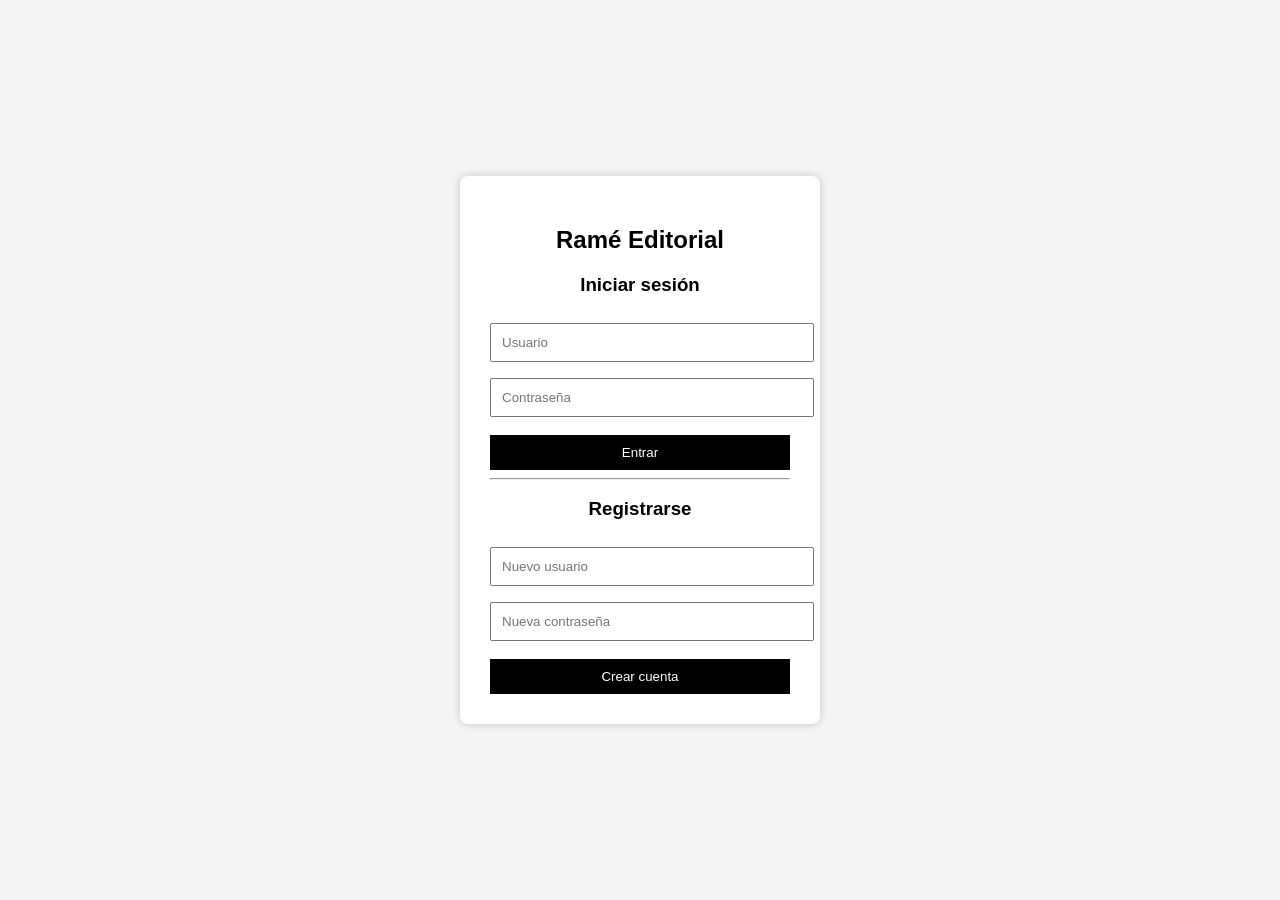
<file: FINAL/index.html>
<!DOCTYPE html>
<html lang="es">
<head>
<meta charset="UTF-8">
<title>Ramé Editorial - Iniciar sesión</title>

<style>

body{
font-family: Arial;
background:#f4f4f4;
display:flex;
justify-content:center;
align-items:center;
height:100vh;
margin:0;
}

.caja{
background:white;
padding:30px;
border-radius:8px;
width:300px;
text-align:center;
box-shadow:0 0 10px rgba(0,0,0,0.2);
}

input{
width:100%;
padding:10px;
margin:8px 0;
}

button{
width:100%;
padding:10px;
margin-top:10px;
border:none;
background:black;
color:white;
cursor:pointer;
}

</style>
</head>

<body>

<div class="caja">

<h2>Ramé Editorial</h2>

<h3>Iniciar sesión</h3>

<input type="text" id="usuario" placeholder="Usuario">

<input type="password" id="password" placeholder="Contraseña">

<button onclick="login()">Entrar</button>

<hr>

<h3>Registrarse</h3>

<input type="text" id="nuevoUsuario" placeholder="Nuevo usuario">

<input type="password" id="nuevaPassword" placeholder="Nueva contraseña">

<button onclick="registrar()">Crear cuenta</button>

</div>

<script>

function registrar(){

let usuario=document.getElementById("nuevoUsuario").value;
let password=document.getElementById("nuevaPassword").value;

if(usuario=="" || password==""){
alert("Completa todos los campos");
return;
}

localStorage.setItem("usuario",usuario);
localStorage.setItem("password",password);

alert("Cuenta creada correctamente");

}

function login(){

let usuario=document.getElementById("usuario").value;
let password=document.getElementById("password").value;

let userGuardado=localStorage.getItem("usuario");
let passGuardado=localStorage.getItem("password");

if(usuario===userGuardado && password===passGuardado){

window.location.href="principal.html";

}else{

alert("Usuario o contraseña incorrectos");

}

}

</script>

</body>
</html>
</file>
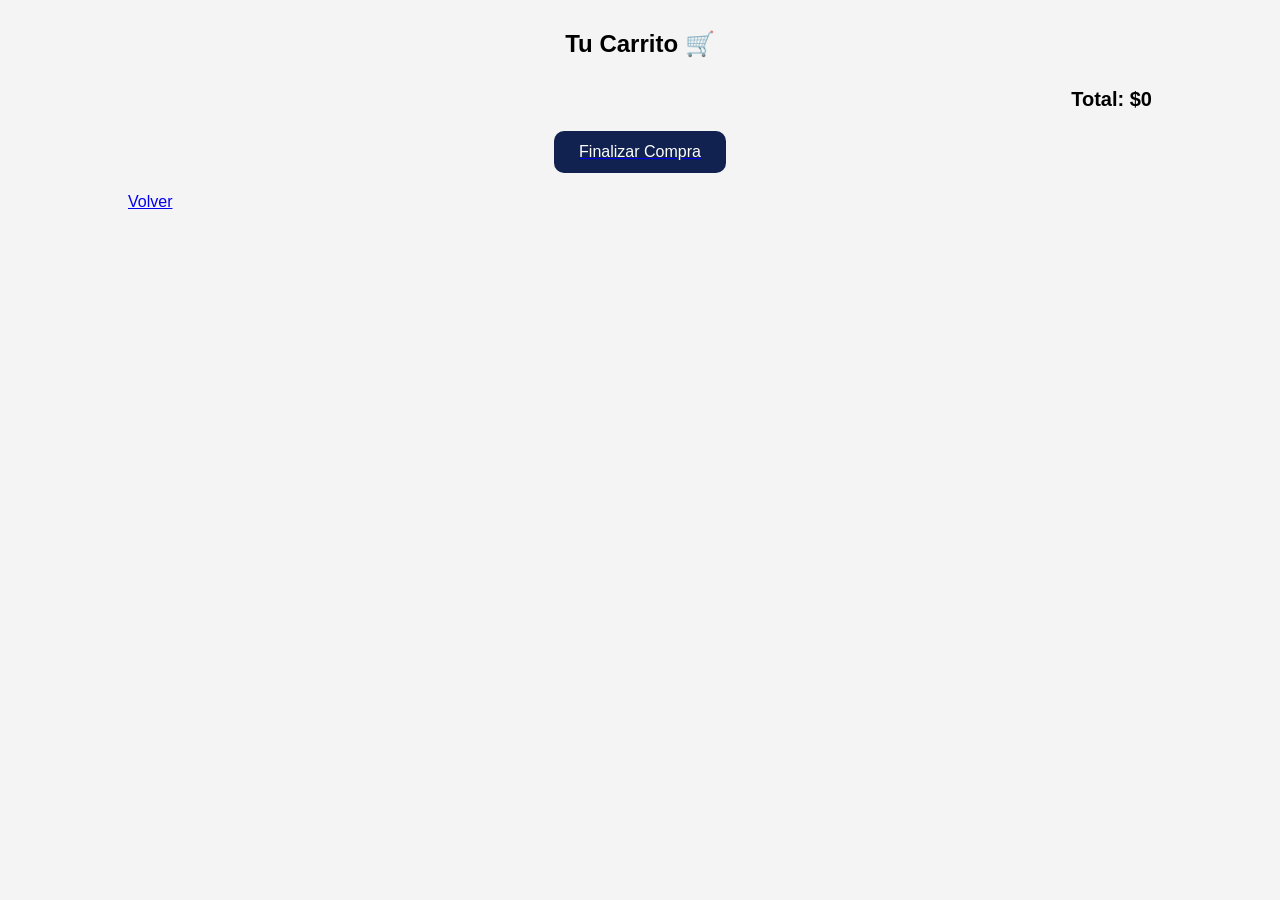
<file: FINAL/carrito.html>
<!DOCTYPE html>
<html lang="es">
<head>
<meta charset="UTF-8">
<title>Tu Carrito - Ramé Editorial</title>

<style>
body {
    margin: 0;
    font-family: Arial, sans-serif;
    background: #f4f4f4;
}

h2 {
    text-align: center;
    margin-top: 30px;
}

.carrito-container {
    width: 80%;
    margin: 30px auto;
}

.item {
    display: flex;
    align-items: center;
    justify-content: space-between;
    background: white;
    padding: 15px;
    margin-bottom: 15px;
    border-radius: 12px;
    box-shadow: 0 5px 15px rgba(0,0,0,0.1);
}

.item img {
    width: 80px;
    height: 110px;
    object-fit: cover;
    border-radius: 8px;
}

.info {
    flex: 1;
    margin-left: 15px;
}

.info h4 {
    margin: 0;
}

.precio {
    font-weight: bold;
    color: #112250;
}

.eliminar {
    background: crimson;
    color: white;
    border: none;
    padding: 8px 12px;
    border-radius: 8px;
    cursor: pointer;
}

.total-box {
    text-align: right;
    margin-top: 20px;
    font-size: 20px;
    font-weight: bold;
}

.btn-finalizar {
    display: block;
    margin: 20px auto;
    padding: 12px 25px;
    background: #112250;
    color: white;
    border: none;
    border-radius: 10px;
    font-size: 16px;
    cursor: pointer;
}
</style>

</head>
<body>

<h2>Tu Carrito 🛒</h2>

<div class="carrito-container" id="lista"></div>

<div class="carrito-container">
    <div class="total-box" id="total"></div>
    <a href="formulario.html">
        <button class="btn-finalizar">Finalizar Compra</button>
        <a href="principal.html" class="btn">Volver</a>
    </a>
    
</div>


<script>
let carrito = JSON.parse(localStorage.getItem("carrito")) || [];
let lista = document.getElementById("lista");
let total = 0;

function mostrarCarrito() {
    lista.innerHTML = "";
    total = 0;

    carrito.forEach((producto, index) => {
        total += producto.precio;

        lista.innerHTML += `
            <div class="item">
                <img src="${obtenerImagen(producto.nombre)}">
                <div class="info">
                    <h4>${producto.nombre}</h4>
                    <p class="precio">$${producto.precio}</p>
                </div>
                <button class="eliminar" onclick="eliminarProducto(${index})">X</button>
            </div>
        `;
    });

    document.getElementById("total").innerText = "Total: $" + total;
}

function eliminarProducto(index) {
    carrito.splice(index, 1);
    localStorage.setItem("carrito", JSON.stringify(carrito));
    mostrarCarrito();
}

function obtenerImagen(nombre) {
    if(nombre === "Alas de Sangre") return "ads.jpg";
    if(nombre === "Alas de Hierro") return "adh.jpg";
    if(nombre === "Alas de Onix") return "ado.jpg";
    return "https://via.placeholder.com/80x110";
}

mostrarCarrito();
</script>

</body>
</html>
</file>
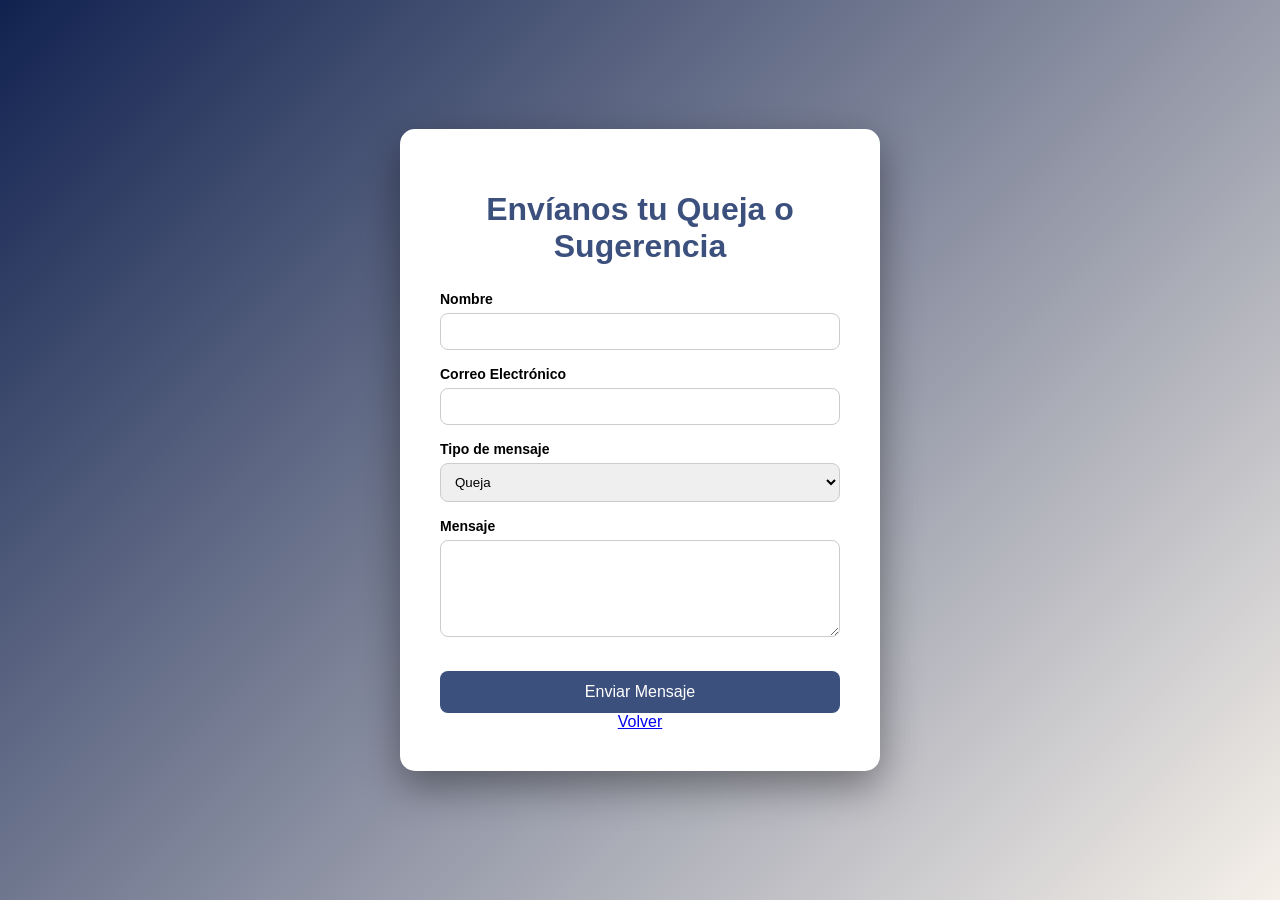
<file: FINAL/contacto.html>
<!DOCTYPE html>
<html lang="es">
<head>
    <meta charset="UTF-8">
    <title>Contacto - Ramé Editorial</title>
    <link rel="stylesheet" href="contacto.css">
</head>
<body>

<div class="contenedor">

    <h1>Envíanos tu Queja o Sugerencia</h1>

    <form action="mailto:contacto@RameEditorial.com" method="post" enctype="text/plain">

        <div class="grupo">
            <label>Nombre</label>
            <input type="text" name="Nombre" required>
        </div>

        <div class="grupo">
            <label>Correo Electrónico</label>
            <input type="email" name="Correo" required>
        </div>

        <div class="grupo">
            <label>Tipo de mensaje</label>
            <select name="Tipo">
                <option>Queja</option>
                <option>Sugerencia</option>
            </select>
        </div>

        <div class="grupo">
            <label>Mensaje</label>
            <textarea name="Mensaje" rows="5" required></textarea>
        </div>

        <button type="submit">Enviar Mensaje</button>
        <a href="principal.html" class="btn">Volver</a>
    </form>
   
</div>


</body>
</html>
</file>
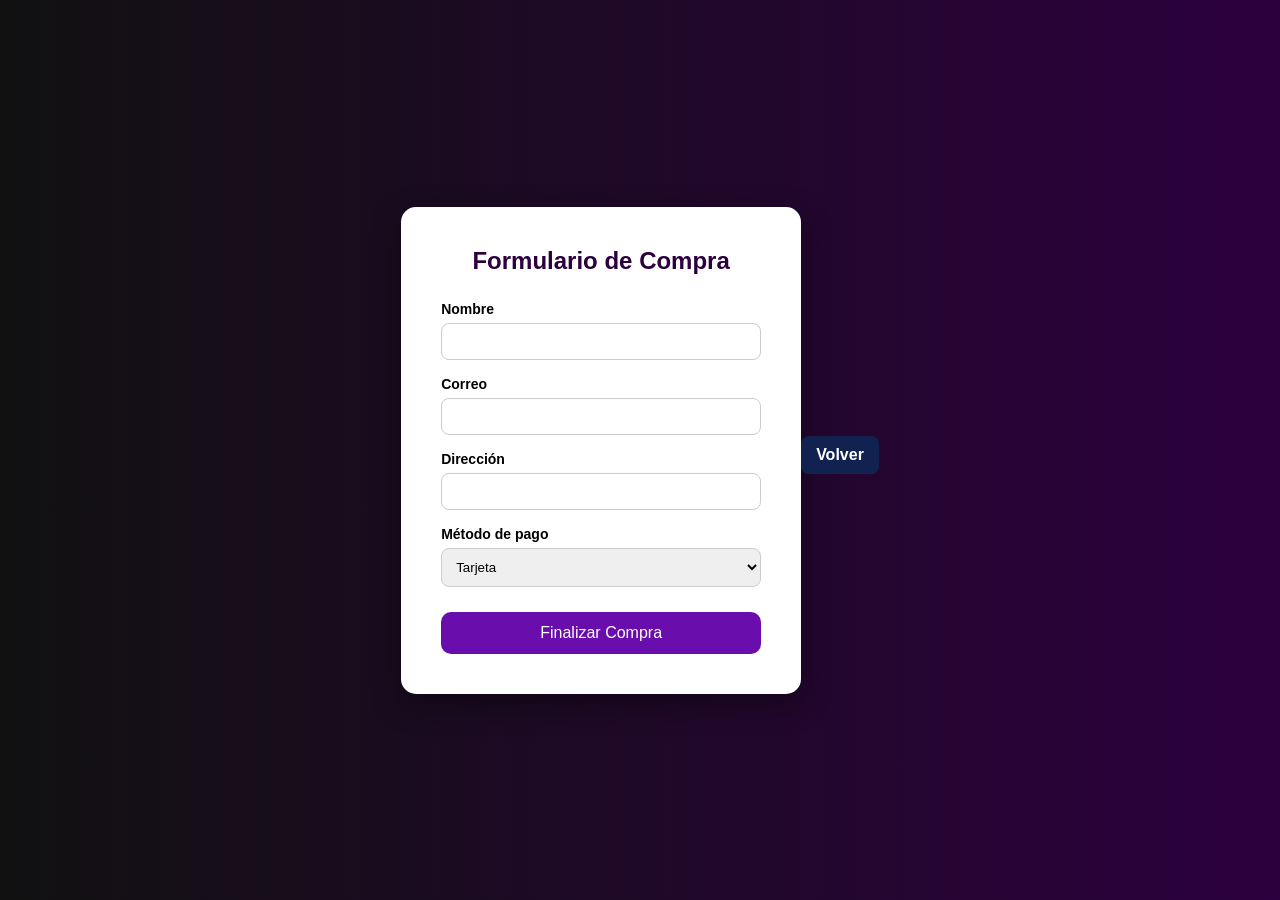
<file: FINAL/formulario.html>
<!DOCTYPE html>
<html lang="es">
<head>
<meta charset="UTF-8">
<title>Formulario de Compra - Ramé Editorial</title>
<link rel="stylesheet" href="estilo.css">

<style>
body {
    margin: 0;
    font-family: Arial, sans-serif;
    background: linear-gradient(to right, #111, #2c003e);
    display: flex;
    justify-content: center;
    align-items: center;
    height: 100vh;
}

.form-container {
    background: white;
    padding: 40px;
    width: 400px;
    border-radius: 15px;
    box-shadow: 0 10px 30px rgba(0,0,0,0.4);
}

.form-container h2 {
    text-align: center;
    margin-bottom: 25px;
    color: #2c003e;
}

.form-group {
    margin-bottom: 15px;
}

label {
    font-weight: bold;
    font-size: 14px;
}

input, select {
    width: 100%;
    padding: 10px;
    margin-top: 5px;
    border-radius: 8px;
    border: 1px solid #ccc;
    transition: 0.3s;
}

input:focus, select:focus {
    border-color: #6a0dad;
    outline: none;
    box-shadow: 0 0 5px rgba(106,13,173,0.5);
}

.btn-comprar {
    width: 100%;
    padding: 12px;
    background: #6a0dad;
    color: white;
    border: none;
    border-radius: 10px;
    font-size: 16px;
    cursor: pointer;
    transition: 0.3s;
    margin-top: 10px;
}

.btn-comprar:hover {
    background: #4b0082;
}
</style>

</head>
<body>

<div class="form-container">
    <h2>Formulario de Compra</h2>

    <form>
        <div class="form-group">
            <label>Nombre</label>
            <input type="text" required>
        </div>

        <div class="form-group">
            <label>Correo</label>
            <input type="email" required>
        </div>

        <div class="form-group">
            <label>Dirección</label>
            <input type="text" required>
        </div>

        <div class="form-group">
            <label>Método de pago</label>
            <select>
                <option>Tarjeta</option>
                <option>Nequi</option>
                <option>Contra entrega</option>
            </select>
        </div>

        <button type="submit" class="btn-comprar">
            Finalizar Compra
        </button>
    </form>
</div>
<a href="principal.html" class="btn">Volver</a>

</body>
</html>
</file>
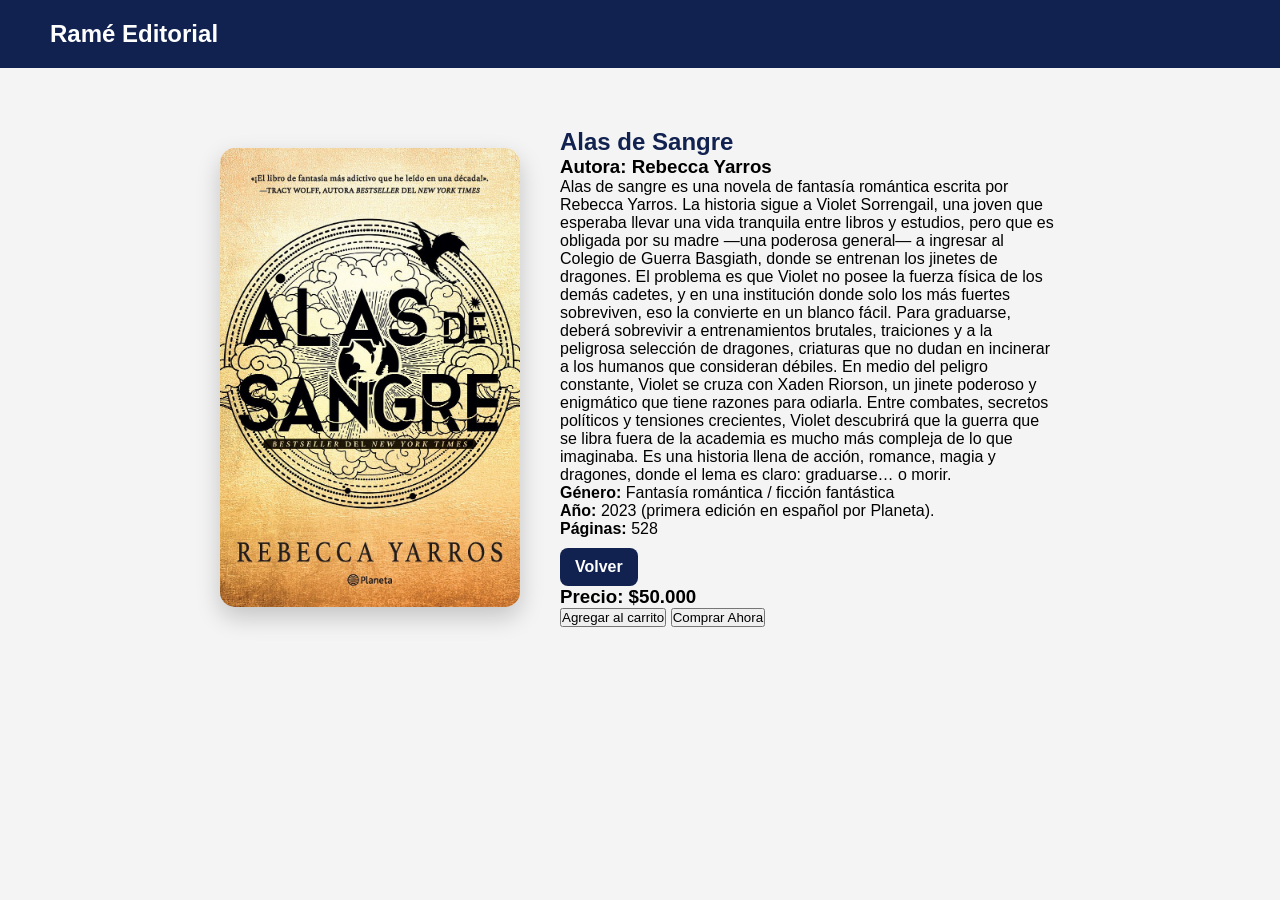
<file: FINAL/LIBRO1.HTML>
<!DOCTYPE html>
<html lang="es">
<head>
    <meta charset="UTF-8">
    <title>Alas de Sangre</title>
    <link rel="stylesheet" href="estilo.css">
</head>
<body>

<header>
    <div class="logo">Ramé Editorial</div>
</header>

<section class="detalle-libro">
    <div class="contenedor-detalle">

        <img src="ads.jpg" alt="Libro">

        <div class="info-libro">
            <h1>Alas de Sangre</h1>
            <h3>Autora: Rebecca Yarros</h3>

            <p>
                Alas de sangre es una novela de fantasía romántica escrita por Rebecca Yarros. 
                La historia sigue a Violet Sorrengail, una joven que esperaba llevar 
                una vida tranquila entre libros y estudios, 
                pero que es obligada por su madre —una poderosa general— a ingresar al 
                Colegio de Guerra Basgiath, donde se entrenan los jinetes de dragones.
                El problema es que Violet no posee la fuerza física de los demás cadetes, y
                 en una institución donde solo los más fuertes sobreviven, 
                eso la convierte en un blanco fácil. Para graduarse, deberá sobrevivir a 
                entrenamientos brutales, traiciones y a la peligrosa selección de dragones, 
                criaturas que no dudan en incinerar a los humanos que consideran débiles.
                En medio del peligro constante, Violet se cruza con Xaden Riorson, un jinete poderoso
                 y enigmático que tiene razones para odiarla. 
                Entre combates, secretos políticos y tensiones crecientes, Violet descubrirá que la guerra que se libra 
                fuera de la academia es mucho más compleja de lo que imaginaba.
                Es una historia llena de acción, romance, magia y dragones, donde el lema es claro: graduarse… o morir.
            </p>

            <p><strong>Género:</strong> Fantasía romántica / ficción fantástica</p>
            <p><strong>Año:</strong> 2023 (primera edición en español por Planeta).</p>
            <p><strong>Páginas:</strong> 528</p>

            <a href="principal.html" class="btn">Volver</a>

            <h3>Precio: $50.000</h3>

        <button onclick="agregarAlCarrito()">Agregar al carrito</button>
        <a href="formulario.html">
        <button>Comprar Ahora</button>
</a>

        <script>
        function agregarAlCarrito() {
        alert("Producto agregado al carrito 🛒");
}
</script>


        </div>

    </div>
</section>

</body>
</html>
</file>
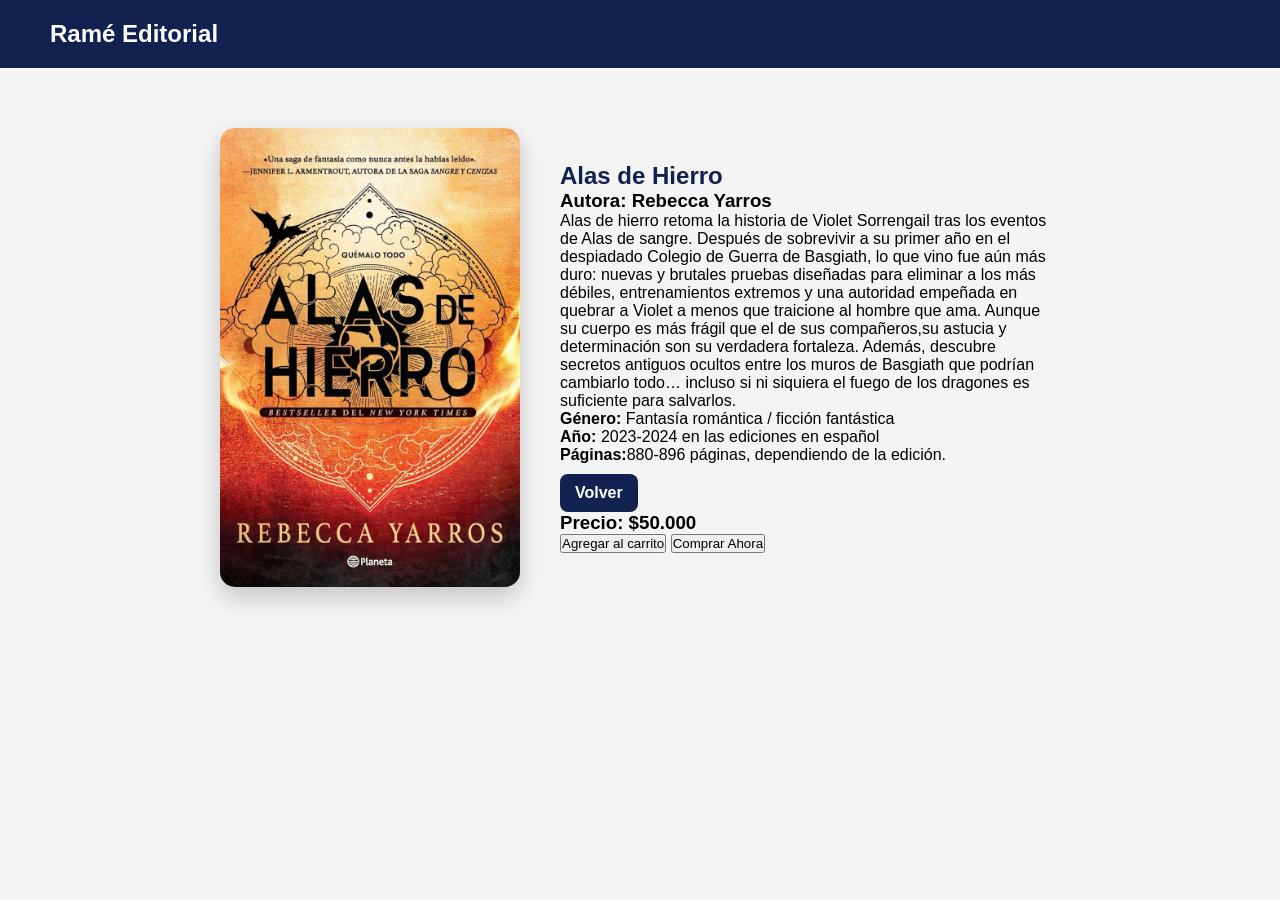
<file: FINAL/LIBRO2.HTML>
<!DOCTYPE html>
<html lang="es">
<head>
    <meta charset="UTF-8">
    <title>Alas de Hierro</title>
    <link rel="stylesheet" href="estilo.css">
</head>
<body>

<header>
    <div class="logo">Ramé Editorial</div>
</header>

<section class="detalle-libro">
    <div class="contenedor-detalle">

        <img src="adh.jpg" alt="Libro">

        <div class="info-libro">
            <h1>Alas de Hierro</h1>
            <h3>Autora: Rebecca Yarros</h3>

            <p>
                Alas de hierro retoma la historia de Violet Sorrengail tras los eventos de Alas de sangre. 
                Después de sobrevivir a su primer año en el despiadado Colegio de Guerra de Basgiath, 
                lo que vino fue aún más duro: nuevas y brutales pruebas diseñadas para eliminar a los más débiles, entrenamientos extremos
                y una autoridad empeñada en quebrar a Violet a menos que traicione al hombre que ama. 
                Aunque su cuerpo es más frágil que el de sus compañeros,su astucia y determinación son su verdadera fortaleza. 
                Además, descubre secretos antiguos ocultos entre los muros de Basgiath que podrían cambiarlo todo… incluso si ni siquiera el fuego 
                de los dragones es suficiente para salvarlos.
            </p>

            <p><strong>Género:</strong> Fantasía romántica / ficción fantástica</p>
            <p><strong>Año:</strong> 2023-2024 en las ediciones en español</p>
            <p><strong>Páginas:</strong>880-896 páginas, dependiendo de la edición.</p>

            <a href="principal.html" class="btn">Volver</a>

            <h3>Precio: $50.000</h3>

            <button onclick="agregarAlCarrito()">Agregar al carrito</button>
            <a href="formulario.html">
            <button>Comprar Ahora</button>
    </a>
    
            <script>
            function agregarAlCarrito() {
            alert("Producto agregado al carrito 🛒");
    }
    </script>

        </div>

    </div>
</section>

</body>
</html>
</file>
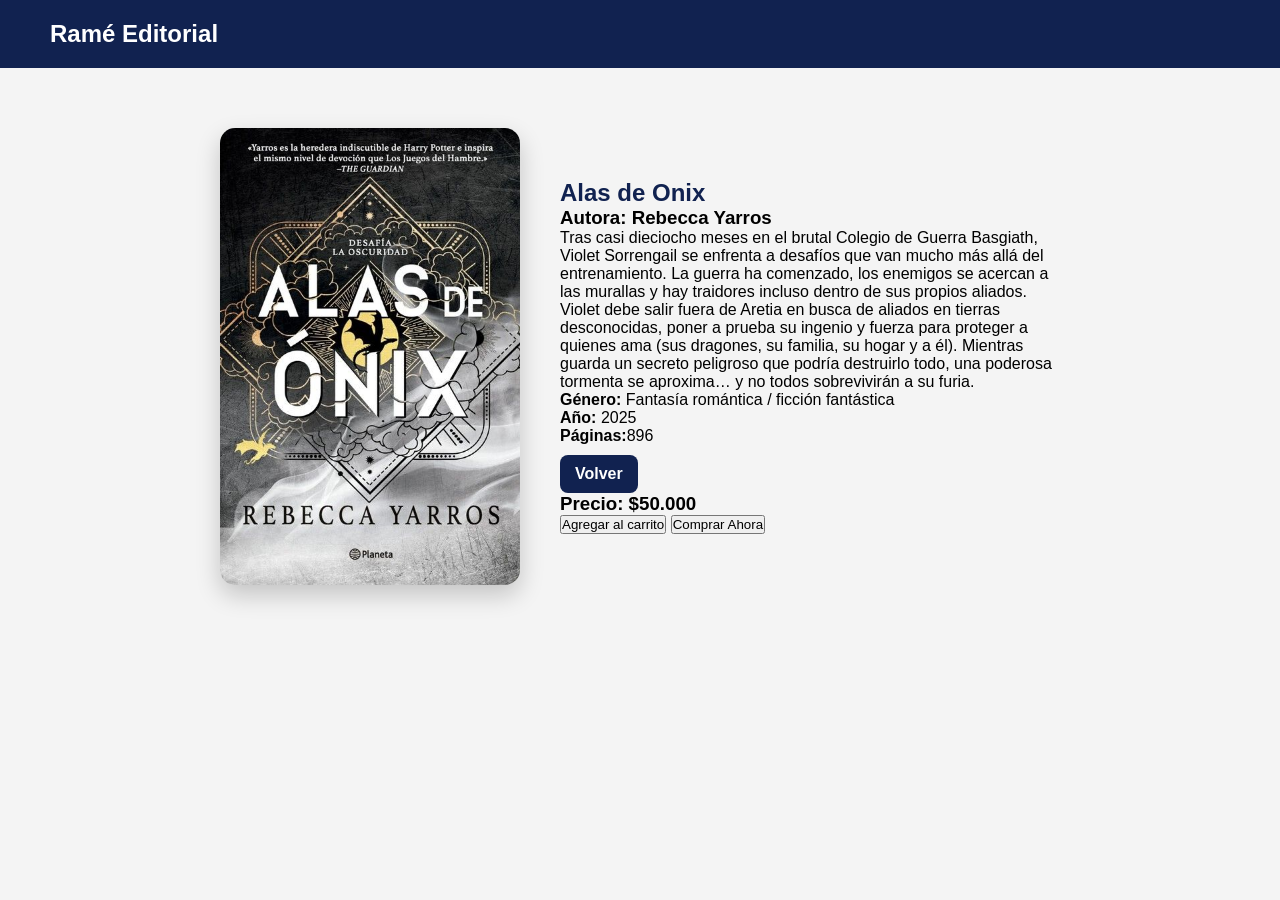
<file: FINAL/LIBRO3.HTML>
<!DOCTYPE html>
<html lang="es">
<head>
    <meta charset="UTF-8">
    <title>Alas de Onix</title>
    <link rel="stylesheet" href="estilo.css">
</head>
<body>

<header>
    <div class="logo">Ramé Editorial</div>
</header>

<section class="detalle-libro">
    <div class="contenedor-detalle">

        <img src="ado.jpg" alt="Libro">

        <div class="info-libro">
            <h1>Alas de Onix</h1>
            <h3>Autora: Rebecca Yarros</h3>

            <p>
                Tras casi dieciocho meses en el brutal Colegio de Guerra Basgiath, Violet Sorrengail se enfrenta a desafíos que van mucho más allá del entrenamiento. 
                La guerra ha comenzado, los enemigos se acercan a las murallas y hay traidores incluso dentro de sus propios aliados. Violet debe salir fuera de Aretia 
                en busca de aliados en tierras desconocidas, poner a prueba su ingenio y fuerza para proteger a quienes ama (sus dragones, su familia, su hogar y a él). 
                Mientras guarda un secreto peligroso que podría destruirlo todo, una poderosa tormenta se aproxima… y no todos sobrevivirán a su furia.
            </p>

            <p><strong>Género:</strong> Fantasía romántica / ficción fantástica</p>
            <p><strong>Año:</strong> 2025</p>
            <p><strong>Páginas:</strong>896</p>

            <a href="rameeditorial.html" class="btn">Volver</a>

            <h3>Precio: $50.000</h3>

            <button onclick="agregarAlCarrito()">Agregar al carrito</button>
            <a href="principal.html">
            <button>Comprar Ahora</button>
    </a>
    
            <script>
            function agregarAlCarrito() {
            alert("Producto agregado al carrito 🛒");
    }
    </script>

        </div>

    </div>
</section>

</body>
</html>
</file>
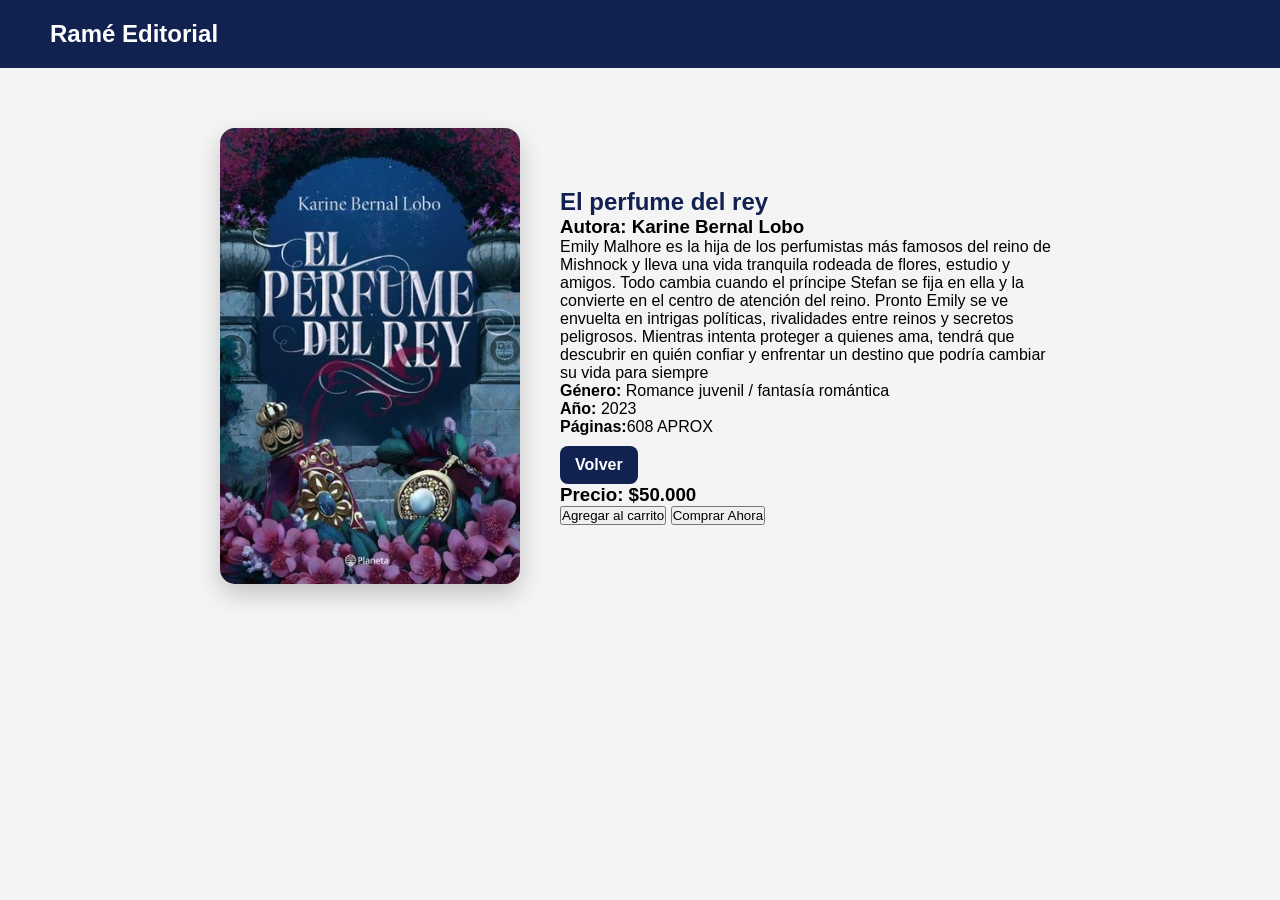
<file: FINAL/LIBRO4.HTML>
<!DOCTYPE html>
<html lang="es">
<head>
    <meta charset="UTF-8">
    <title>El perfume del rey</title>
    <link rel="stylesheet" href="estilo.css">
</head>
<body>

<header>
    <div class="logo">Ramé Editorial</div>
</header>

<section class="detalle-libro">
    <div class="contenedor-detalle">

        <img src="epdr.jpg" alt="Libro">

        <div class="info-libro">
            <h1>El perfume del rey</h1>
            <h3>Autora: Karine Bernal Lobo</h3>

            <p>
            Emily Malhore es la hija de los perfumistas más famosos del reino de Mishnock y lleva una vida tranquila rodeada de flores, estudio y amigos. 
            Todo cambia cuando el príncipe Stefan se fija en ella y la convierte en el centro de atención del reino. Pronto Emily se ve envuelta en intrigas políticas,
             rivalidades entre reinos y secretos peligrosos. 
             Mientras intenta proteger a quienes ama, tendrá que descubrir en quién confiar y enfrentar un destino que podría cambiar su vida para siempre
            </p>

            <p><strong>Género:</strong> Romance juvenil / fantasía romántica</p>
            <p><strong>Año:</strong> 2023</p>
            <p><strong>Páginas:</strong>608 APROX</p>

            <a href="principal.html" class="btn">Volver</a>

            <h3>Precio: $50.000</h3>

            <button onclick="agregarAlCarrito()">Agregar al carrito</button>
            <a href="formulario.html">
            <button>Comprar Ahora</button>
    </a>
    
            <script>
            function agregarAlCarrito() {
            alert("Producto agregado al carrito 🛒");
    }
    </script>

        </div>

    </div>
</section>

</body>
</html>
</file>
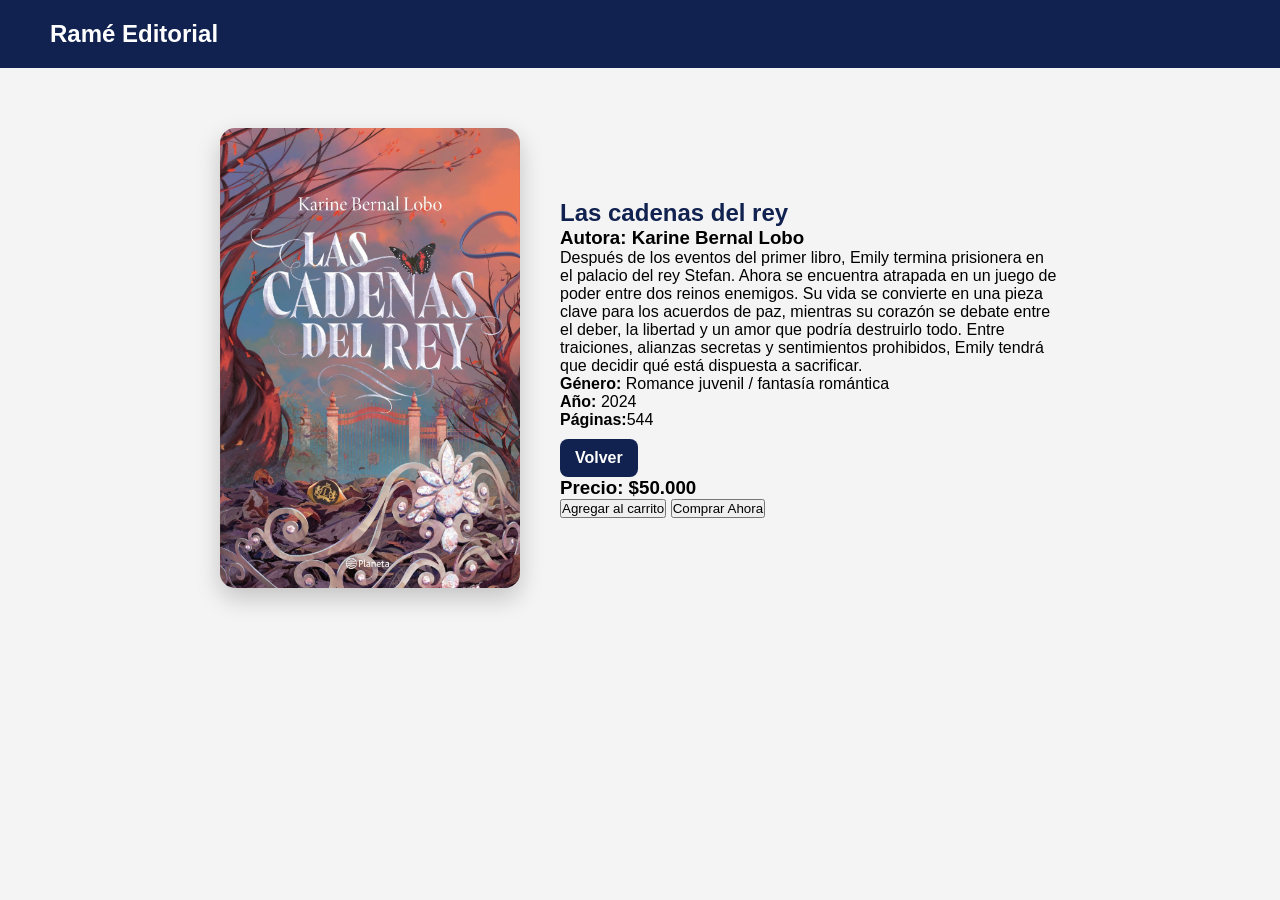
<file: FINAL/LIBRO5.HTML>
<!DOCTYPE html>
<html lang="es">
<head>
    <meta charset="UTF-8">
    <title>Las cadenas del rey</title>
    <link rel="stylesheet" href="estilo.css">
</head>
<body>

<header>
    <div class="logo">Ramé Editorial</div>
</header>

<section class="detalle-libro">
    <div class="contenedor-detalle">

        <img src="lcdr.jpg" alt="Libro">

        <div class="info-libro">
            <h1>Las cadenas del rey</h1>
            <h3>Autora: Karine Bernal Lobo</h3>

            <p>
            Después de los eventos del primer libro, Emily termina prisionera en el palacio del rey Stefan. 
            Ahora se encuentra atrapada en un juego de poder entre dos reinos enemigos. Su vida se convierte en una pieza clave para los acuerdos de paz,
            mientras su corazón se debate entre el deber, la libertad y un amor que podría destruirlo todo. 
            Entre traiciones, alianzas secretas y sentimientos prohibidos, Emily tendrá que decidir qué está dispuesta a sacrificar.
            </p>

            <p><strong>Género:</strong> Romance juvenil / fantasía romántica</p>
            <p><strong>Año:</strong> 2024</p>
            <p><strong>Páginas:</strong>544</p>

            <a href="principal.html" class="btn">Volver</a>

            <h3>Precio: $50.000</h3>

            <button onclick="agregarAlCarrito()">Agregar al carrito</button>
            <a href="formulario.html">
            <button>Comprar Ahora</button>
    </a>
    
            <script>
            function agregarAlCarrito() {
            alert("Producto agregado al carrito 🛒");
    }
    </script>

        </div>

    </div>
</section>

</body>
</html>
</file>
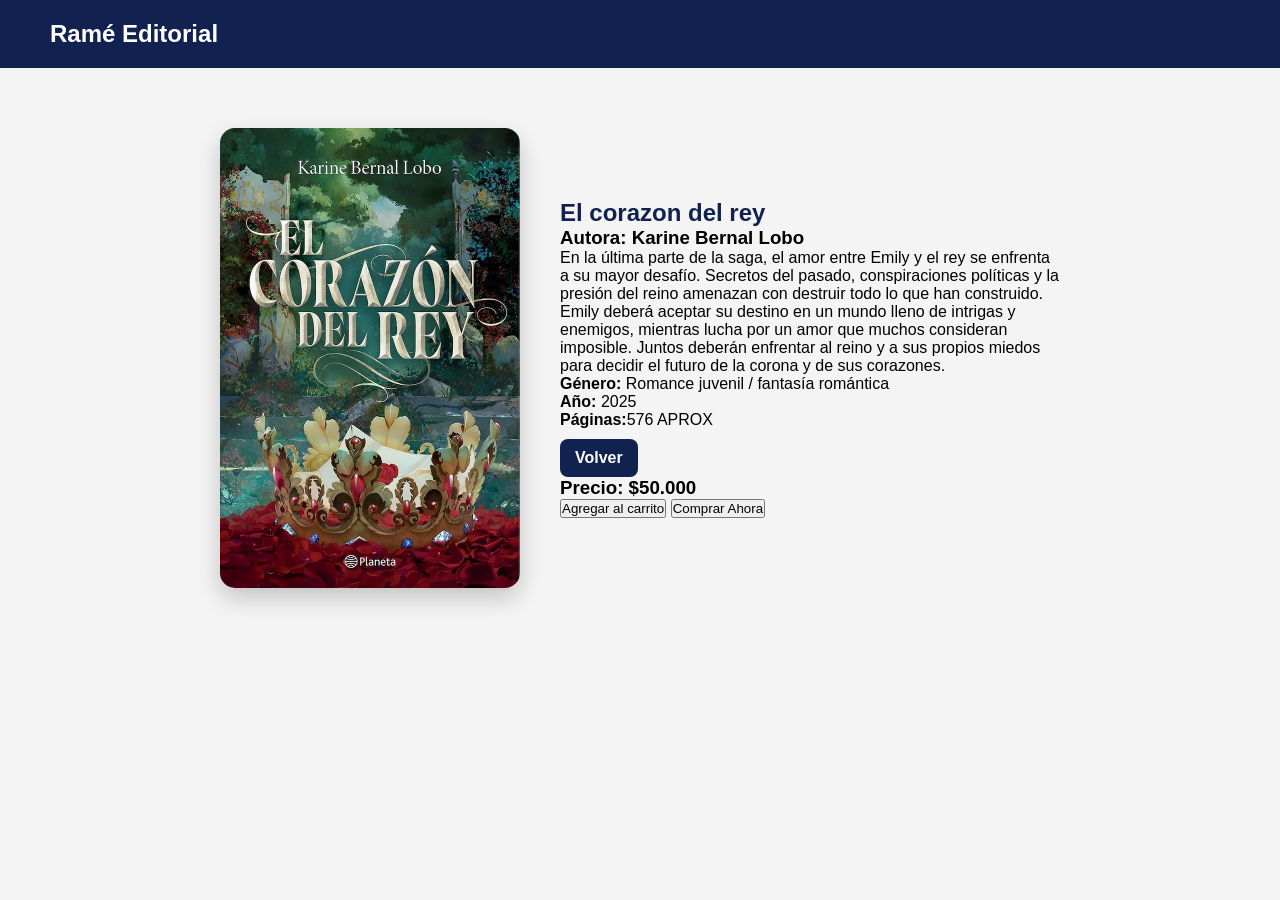
<file: FINAL/LIBRO6.HTML>
<!DOCTYPE html>
<html lang="es">
<head>
    <meta charset="UTF-8">
    <title>El corazon del rey</title>
    <link rel="stylesheet" href="estilo.css">
</head>
<body>

<header>
    <div class="logo">Ramé Editorial</div>
</header>

<section class="detalle-libro">
    <div class="contenedor-detalle">

        <img src="ecdr.jpg" alt="Libro">

        <div class="info-libro">
            <h1>El corazon del rey</h1>
            <h3>Autora: Karine Bernal Lobo</h3>

            <p>
            En la última parte de la saga, el amor entre Emily y el rey se enfrenta a su mayor desafío. 
            Secretos del pasado, conspiraciones políticas y la presión del reino amenazan con destruir todo lo que han construido.
             Emily deberá aceptar su destino en un mundo lleno de intrigas y enemigos, mientras lucha por un amor que muchos consideran imposible. 
             Juntos deberán enfrentar al reino y a sus propios miedos para decidir el futuro de la corona y de sus corazones.
            </p>

            <p><strong>Género:</strong> Romance juvenil / fantasía romántica</p>
            <p><strong>Año:</strong> 2025</p>
            <p><strong>Páginas:</strong>576 APROX</p>

            <a href="principal.html" class="btn">Volver</a>

            <h3>Precio: $50.000</h3>

            <button onclick="agregarAlCarrito()">Agregar al carrito</button>
            <a href="formulario.html">
            <button>Comprar Ahora</button>
    </a>
    
            <script>
            function agregarAlCarrito() {
            alert("Producto agregado al carrito 🛒");
    }
    </script>

        </div>

    </div>
</section>

</body>
</html>
</file>
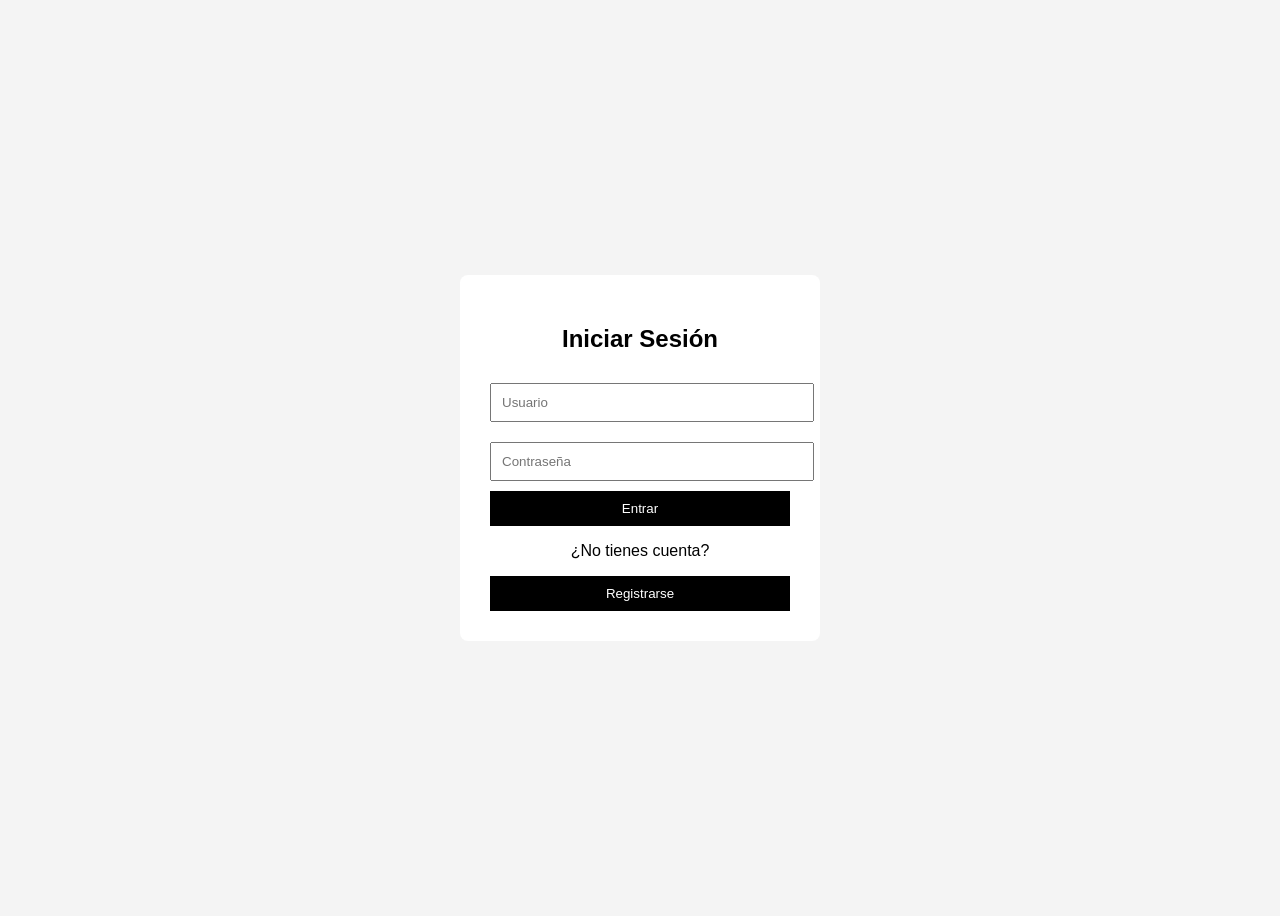
<file: FINAL/login.html>
<!DOCTYPE html>
<html lang="es">
<head>
<meta charset="UTF-8">
<title>Iniciar sesión</title>

<style>

body{
font-family:Arial;
background:#f4f4f4;
display:flex;
justify-content:center;
align-items:center;
height:100vh;
}

.login-box{
background:white;
padding:30px;
border-radius:8px;
width:300px;
text-align:center;
}

input{
width:100%;
padding:10px;
margin:10px 0;
}

button{
padding:10px;
width:100%;
background:#000;
color:white;
border:none;
cursor:pointer;
}

</style>
</head>

<body>

<div class="login-box">

<h2>Iniciar Sesión</h2>

<input type="text" id="usuario" placeholder="Usuario">

<input type="password" id="password" placeholder="Contraseña">

<button onclick="login()">Entrar</button>

<p>¿No tienes cuenta?</p>

<button onclick="registro()">Registrarse</button>

</div>

<script>

function registro(){

let usuario=document.getElementById("usuario").value;
let password=document.getElementById("password").value;

localStorage.setItem("usuario",usuario);
localStorage.setItem("password",password);

alert("Usuario registrado");

}

function login(){

let usuario=document.getElementById("usuario").value;
let password=document.getElementById("password").value;

let userGuardado=localStorage.getItem("usuario");
let passGuardado=localStorage.getItem("password");

if(usuario==userGuardado && password==passGuardado){

alert("Bienvenido "+usuario);

window.location.href="principal.html";

}else{

alert("Usuario o contraseña incorrectos");

}

}

</script>

</body>
</html>
</file>
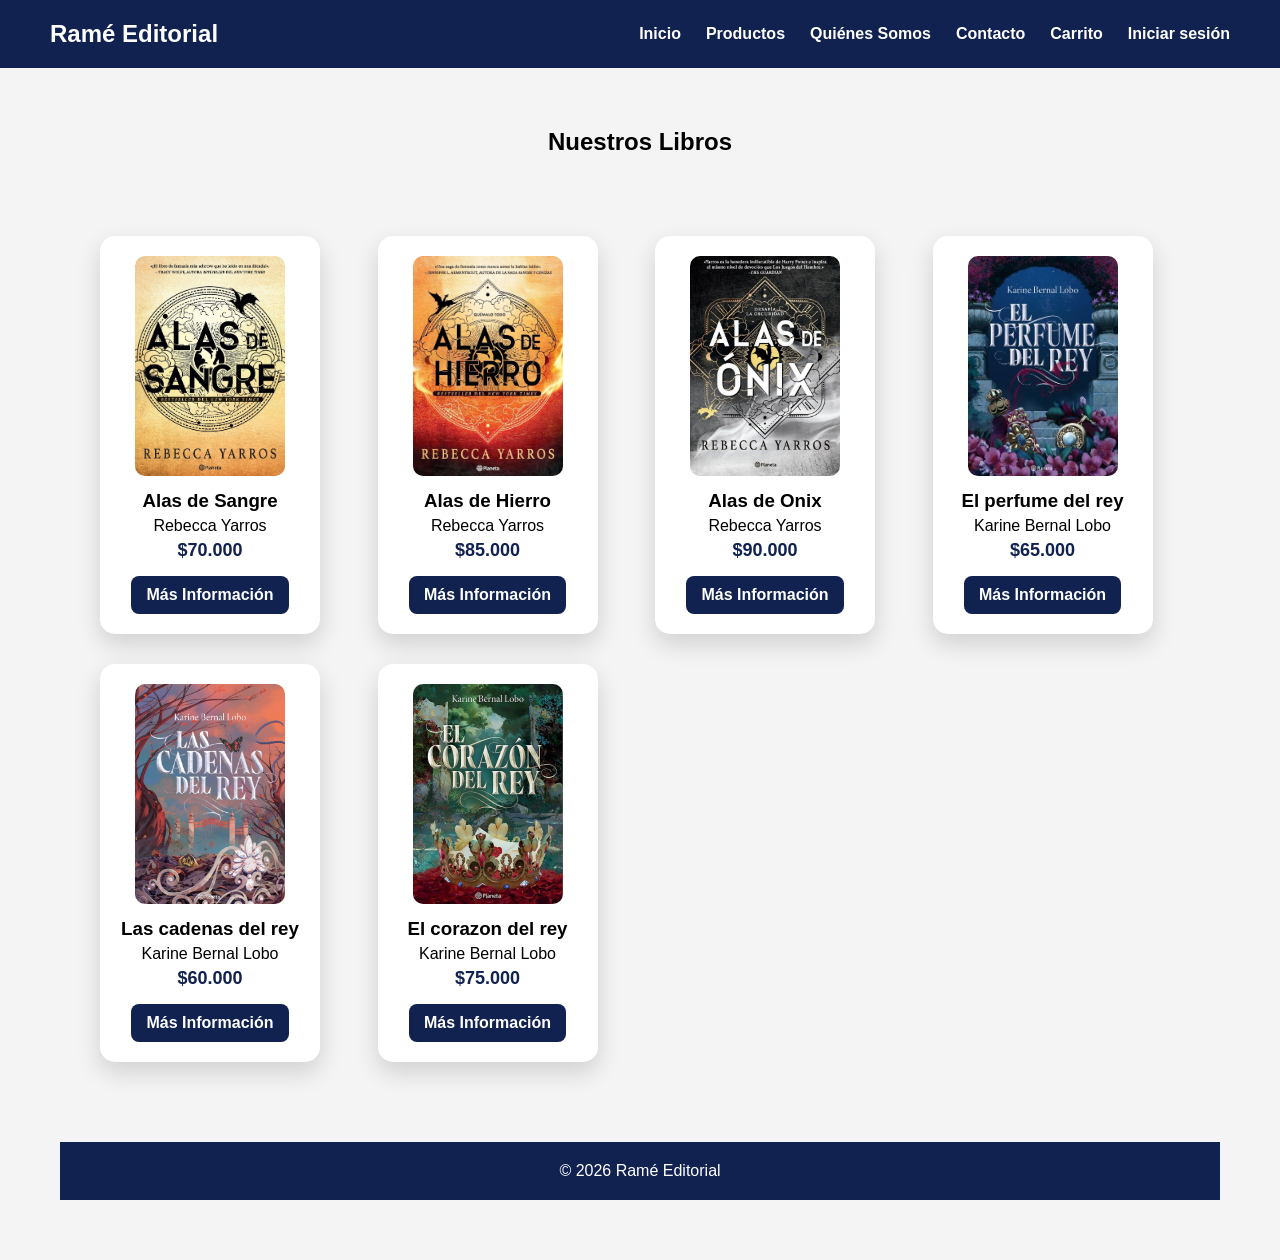
<file: FINAL/pagina2.html>
<!DOCTYPE html>
<html lang="es">
<head>
    <meta charset="UTF-8">
    <title>Productos - Ramé Editorial</title>
    <link rel="stylesheet" href="estilo.css">
</head>
<body>

<header>
    <div class="logo">Ramé Editorial</div>
    <nav>
        <ul>
            <li><a href="principal.html">Inicio</a></li>
            <li><a href="pagina2.html">Productos</a></li>
            <li><a href="quienes-somos.html">Quiénes Somos</a></li>
            <li><a href="contacto.html">Contacto</a></li>
            <li><a href="carrito.html">Carrito</a></li>
            <li><a href="login.html">Iniciar sesión</a></li>
        </ul>
    </nav>
</header>

<section class="productos">
    <h1>Nuestros Libros</h1>

    <div class="grid">

        <div class="producto-card">
            <img src="ads.jpg" alt="Alas de Sangre">
            <h3>Alas de Sangre</h3>
            <p>Rebecca Yarros</p>
            <p class="precio">$70.000</p>
            <a href="LIBRO1.HTML" class="btn">Más Información</a>
        </div>
    
        <div class="producto-card">
            <img src="adh.jpg" alt="Alas de Hierro">
            <h3>Alas de Hierro</h3>
            <p>Rebecca Yarros</p>
            <p class="precio">$85.000</p>
            <a href="LIBRO2.HTML" class="btn">Más Información</a>
        </div>
    
        <div class="producto-card">
            <img src="ado.jpg" alt="Alas de Onix">
            <h3>Alas de Onix</h3>
            <p>Rebecca Yarros</p>
            <p class="precio">$90.000</p>
            <a href="LIBRO3.HTML" class="btn">Más Información</a>
        </div>
    
        <div class="producto-card">
            <img src="epdr.jpg">
            <h3>El perfume del rey</h3>
            <p>Karine Bernal Lobo</p>
            <p class="precio">$65.000</p>
            <a href="LIBRO4.HTML" class="btn">Más Información</a>
        </div>
    
        <div class="producto-card">
            <img src="lcdr.jpg">
            <h3>Las cadenas del rey</h3>
            <p>Karine Bernal Lobo</p>
            <p class="precio">$60.000</p>
            <a href="LIBRO5.HTML" class="btn">Más Información</a>
        </div>
    
        <div class="producto-card">
            <img src="ecdr.jpg">
            <h3>El corazon del rey</h3>
            <p>Karine Bernal Lobo</p>
            <p class="precio">$75.000</p>
            <a href="LIBRO6.HTML" class="btn">Más Información</a>
        </div>
    
    </div>

<footer>
    <p>© 2026 Ramé Editorial</p>
</footer>

</body>
</html>
</file>
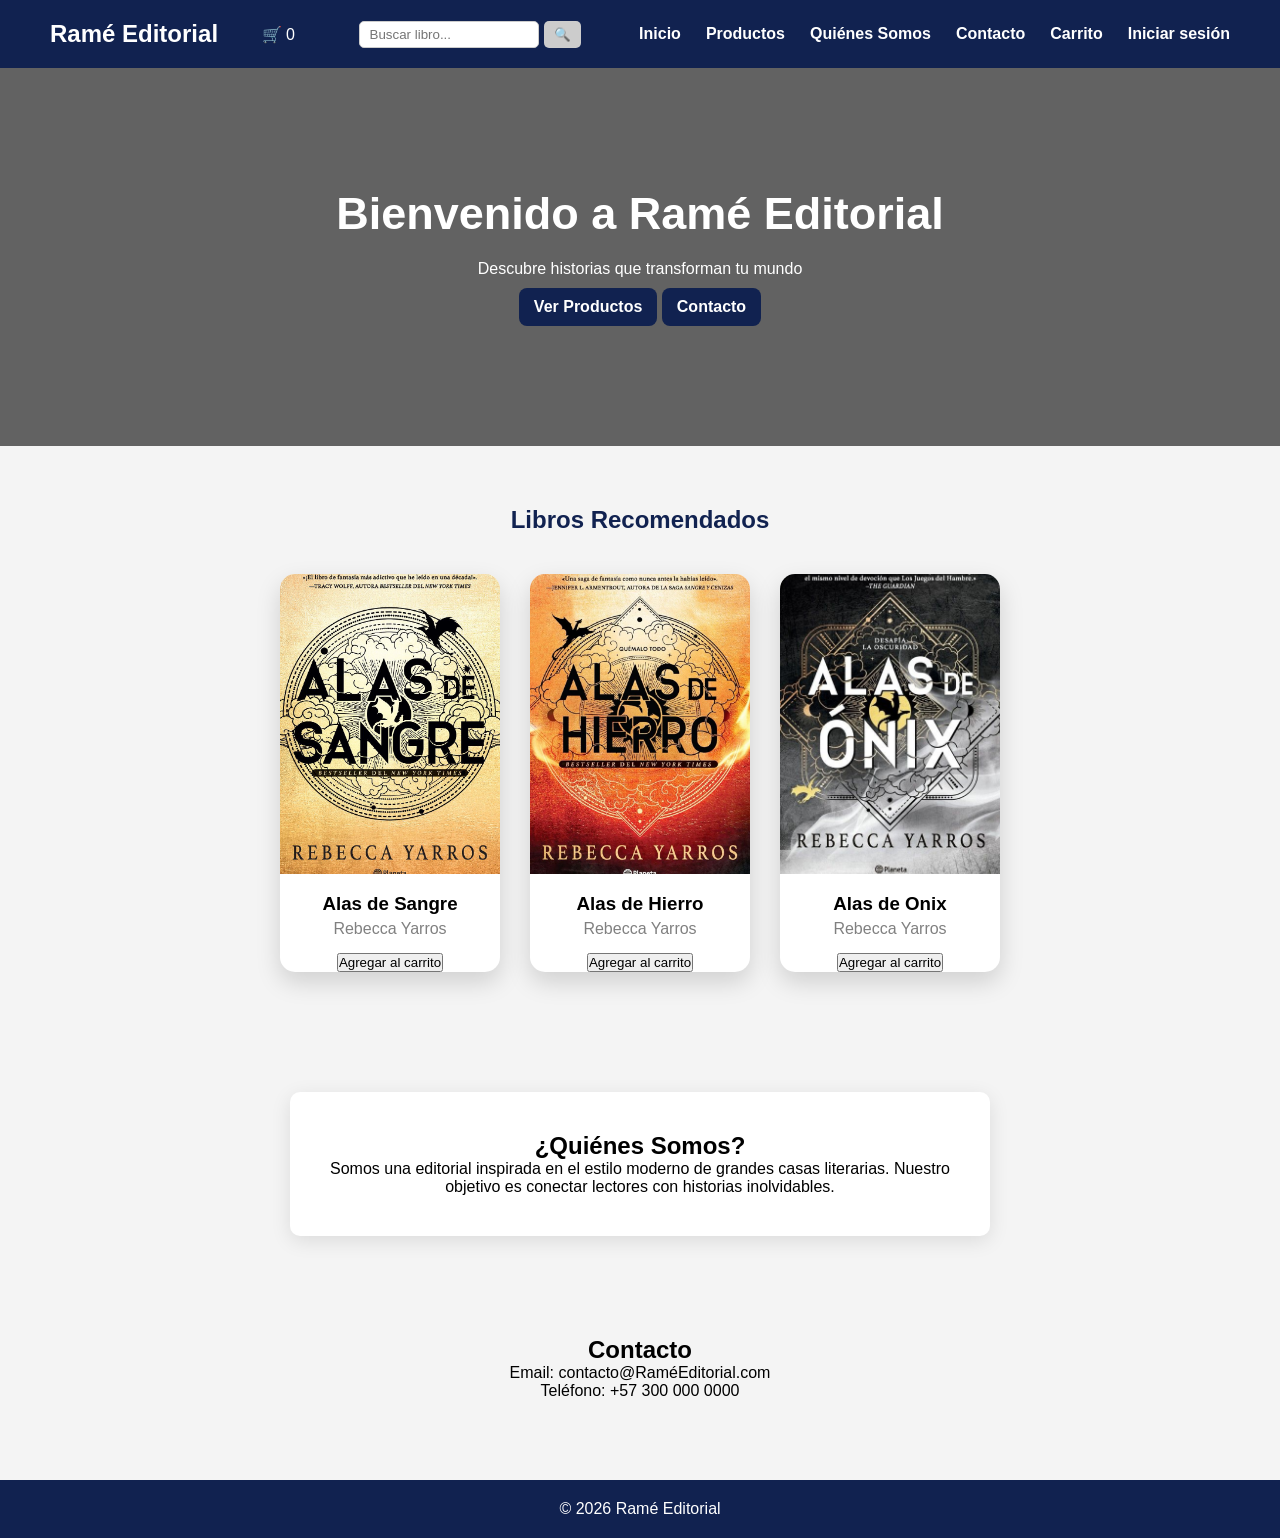
<file: FINAL/principal.html>
<!DOCTYPE html>
<html lang="es">
<head>
<meta charset="UTF-8">
<title>Ramé Editorial</title>
<link rel="stylesheet" href="estilo.css">
</head>

<body>

<header>

<div class="logo">Ramé Editorial</div>

<div class="carrito-icono" onclick="irAlCarrito()">
🛒 <span id="contador">0</span>
</div>

<!-- BUSCADOR -->
<div class="buscador">
    <input type="text" id="buscarLibro" placeholder="Buscar libro...">
    <button onclick="buscarLibro()">🔍</button>
    <p id="mensajeBusqueda" class="mensaje-busqueda"></p>
  </div>

<nav>
<ul>
<li><a href="principal.html">Inicio</a></li>
<li><a href="pagina2.html">Productos</a></li>
<li><a href="quienes-somos.html">Quiénes Somos</a></li>
<li><a href="contacto.html">Contacto</a></li>
<li><a href="carrito.html">Carrito</a></li>
<li><a href="login.html">Iniciar sesión</a></li>
</ul>
</nav>

</header>

<section id="inicio" class="banner">
<h1>Bienvenido a Ramé Editorial</h1>
<p>Descubre historias que transforman tu mundo</p>
<a href="pagina2.html" class="btn">Ver Productos</a>
<a href="contacto.html" class="btn contacto-btn">Contacto</a>
</section>

<section class="recomendados">

<h2>Libros Recomendados</h2>

<div class="grid-libros">

<div class="libro">
<a href="LIBRO1.HTML">
<img src="ads.jpg" alt="ADS">
<h3>Alas de Sangre</h3>
<p>Rebecca Yarros</p>
</a>
<button onclick="agregarAlCarrito('Alas de Sangre', 70000)">
Agregar al carrito
</button>
</div>

<div class="libro">
<a href="LIBRO2.HTML">
<img src="adh.jpg" alt="ADH">
<h3>Alas de Hierro</h3>
<p>Rebecca Yarros</p>
</a>
<button onclick="agregarAlCarrito('Alas de Hierro', 85000)">
Agregar al carrito
</button>
</div>

<div class="libro">
<a href="LIBRO3.HTML">
<img src="ado.jpg" alt="ADO">
<h3>Alas de Onix</h3>
<p>Rebecca Yarros</p>
</a>
<button onclick="agregarAlCarrito('Alas de Onix', 90000)">
Agregar al carrito
</button>
</div>

</div>
</section>

<section class="presentacion">
<div class="card">
<h2>¿Quiénes Somos?</h2>
<p>
Somos una editorial inspirada en el estilo moderno de grandes
casas literarias. Nuestro objetivo es conectar lectores
con historias inolvidables.
</p>
</div>
</section>

<section id="contacto" class="contacto">
<h2>Contacto</h2>
<p>Email: contacto@RaméEditorial.com</p>
<p>Teléfono: +57 300 000 0000</p>
</section>

<footer>
<p>© 2026 Ramé Editorial</p>
</footer>

<script>

let carrito = JSON.parse(localStorage.getItem("carrito")) || [];

document.getElementById("contador").innerText = carrito.length;

function agregarAlCarrito(nombre, precio) {
carrito.push({nombre, precio});
localStorage.setItem("carrito", JSON.stringify(carrito));
document.getElementById("contador").innerText = carrito.length;
alert(nombre + " agregado al carrito 🛒");
}

function irAlCarrito() {
window.location.href = "carrito.html";
}

function buscarLibro() {
    let busqueda = document.getElementById("buscarLibro").value.trim().toLowerCase();
    let mensaje = document.getElementById("mensajeBusqueda");

    // Array con todos los libros
    const libros = [
        {nombre: "alas de sangre", url: "LIBRO1.HTML"},
        {nombre: "alas de hierro", url: "LIBRO2.HTML"},
        {nombre: "alas de onix", url: "LIBRO3.HTML"}
    ];

    // Buscar libro
    const libroEncontrado = libros.find(libro => libro.nombre === busqueda);

    if(libroEncontrado){
        window.location.href = libroEncontrado.url;
    } else {
        mensaje.textContent = "Libro no encontrado ";
        setTimeout(() => mensaje.textContent = "", 3000); // mensaje desaparece en 3s
    }
}

</script>

</body>
</html>
</file>
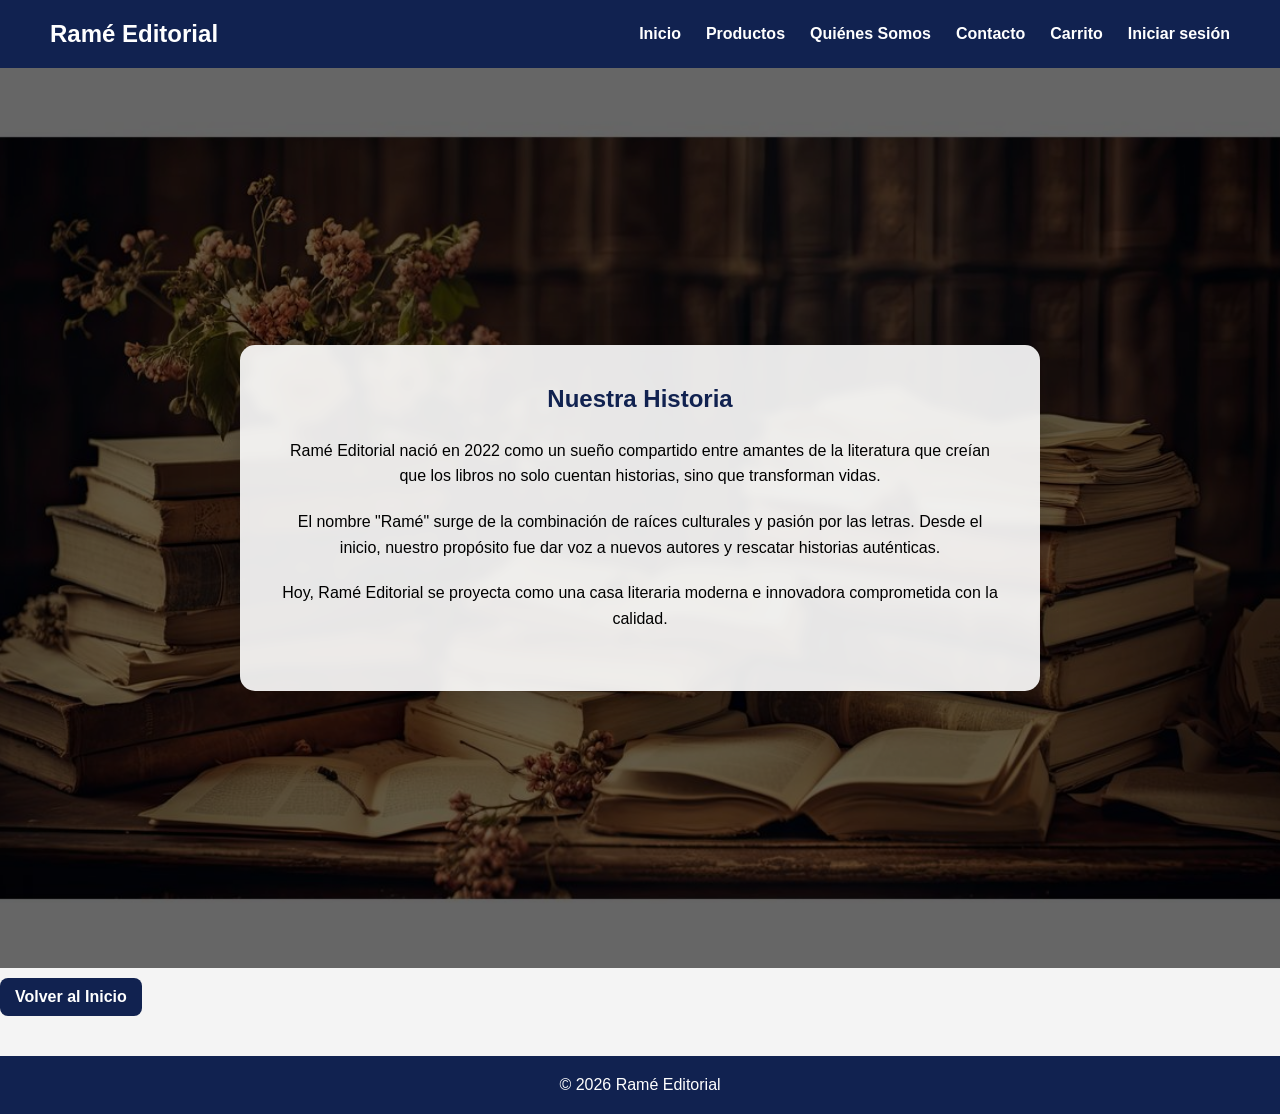
<file: FINAL/quienes-somos.html>
<!DOCTYPE html>
<html lang="es">
<head>
    <meta charset="UTF-8">
    <title>Quiénes Somos - Ramé Editorial</title>
    <link rel="stylesheet" href="estilo.css">
</head>
<body>

<header>
    <div class="logo">Ramé Editorial</div>
    <nav>
        <ul>
            <li><a href="principal.html">Inicio</a></li>
            <li><a href="pagina2.html">Productos</a></li>
            <li><a href="quienes-somos.html">Quiénes Somos</a></li>
            <li><a href="contacto.html">Contacto</a></li>
            <li><a href="carrito.html">Carrito</a></li>
            <li><a href="login.html">Iniciar sesión</a></li>
        </ul>
    </nav>
</header>

<section class="historia">

    <div class="carrusel-fondo">
        <img src="img.1.jpg" class="activo">
        <img src="img.2.jpg">
        <img src="img.3.jpg">
    </div>

    <div class="contenedor-historia">
        <h1>Nuestra Historia</h1>

        <p>
            Ramé Editorial nació en 2022 como un sueño compartido entre 
            amantes de la literatura que creían que los libros no solo cuentan 
            historias, sino que transforman vidas.
        </p>

        <p>
            El nombre "Ramé" surge de la combinación de raíces culturales y 
            pasión por las letras. Desde el inicio, nuestro propósito fue dar 
            voz a nuevos autores y rescatar historias auténticas.
        </p>

        <p>
            Hoy, Ramé Editorial se proyecta como una casa literaria moderna 
            e innovadora comprometida con la calidad.
        </p>

    </div>

</section>

<script src="carrusel.js"></script>

        <a href="principal.html" class="btn">Volver al Inicio</a>

    </div>
</section>

<footer>
    <p>© 2026 Ramé Editorial</p>
</footer>

</body>
</html>
</file>
<file: FINAL/contacto.css>
body {
    margin: 0;
    font-family: Arial, sans-serif;
    background: linear-gradient(135deg, #112250, #f5f0e9);
    display: flex;
    justify-content: center;
    align-items: center;
    height: 100vh;
}

.contenedor {
    background: white;
    padding: 40px;
    width: 400px;
    border-radius: 15px;
    box-shadow: 0 15px 40px rgba(0,0,0,0.4);
    text-align: center;
}

h1 {
    margin-bottom: 25px;
    color: #3c507d;
}

.grupo {
    text-align: left;
    margin-bottom: 15px;
}

label {
    font-weight: bold;
    font-size: 14px;
}

input, select, textarea {
    width: 100%;
    padding: 10px;
    margin-top: 5px;
    border-radius: 8px;
    border: 1px solid #ccc;
    box-sizing: border-box;
}

input:focus, select:focus, textarea:focus {
    outline: none;
    border: 1px solid #3c507d;
}

button {
    width: 100%;
    padding: 12px;
    margin-top: 15px;
    border: none;
    border-radius: 8px;
    background-color: #3c507d;
    color: white;
    font-size: 16px;
    cursor: pointer;
    transition: 0.3s;
}

button:hover {
    background-color: #3c507d;
    transform: scale(1.03);
}
</file>
<file: FINAL/estilo.css>
*{
    margin:0;
    padding:0;
    box-sizing:border-box;
    font-family: Arial, sans-serif;
}

body{
    background:#f4f4f4;
}

/* HEADER */
header{
    display:flex;
    justify-content:space-between;
    align-items:center;
    padding:20px 50px;
    background:#112250;
    color:white;
}

.logo{
    font-size:24px;
    font-weight:bold;
}

nav ul{
    list-style:none;
    display:flex;
    gap:25px;
}

nav ul li a{
    color:white;
    text-decoration:none;
    font-weight:bold;
    transition:0.3s;
}

nav ul li a:hover{
    color:#d9cbc2;
}

/* BANNER */
.banner{
    background:linear-gradient(rgba(0,0,0,0.6),rgba(0,0,0,0.6)),
    url('https://images.unsplash.com/photo-1512820790803-83ca734da794');
    background-size:cover;
    background-position:center;
    color:white;
    text-align:center;
    padding:120px 20px;
}

.banner h1{
    font-size:45px;
    margin-bottom:20px;
}

.btn{
    display:inline-block;
    margin-top:20px;
    padding:12px 25px;
    background:#d9cbc2;
    color:#112250;
    text-decoration:none;
    font-weight:bold;
    border-radius:5px;
    transition:0.3s;
}

.btn:hover{
    background:#d9cbc2;
}

/* PRESENTACION */
.presentacion{
    display:flex;
    justify-content:center;
    padding:60px 20px;
}

.card{
    background:white;
    padding:40px;
    max-width:700px;
    border-radius:10px;
    box-shadow:0 5px 20px rgba(0,0,0,0.1);
    text-align:center;
}

/* PRODUCTOS */
.productos{
    padding:60px;
    text-align:center;
}

.grid{
    display:flex;
    justify-content:center;
    gap:40px;
    margin-top:40px;
    flex-wrap:wrap;
}

.producto-card{
    background:white;
    padding:20px;
    border-radius:10px;
    width:220px;
    box-shadow:0 5px 15px rgba(0,0,0,0.1);
    transition:0.3s;
}

.producto-card:hover{
    transform:scale(1.05);
}

/* CONTACTO */
.contacto{
    padding:60px;
    text-align:center;
    background:white;
}

/* FOOTER */
footer{
    background:#112250;
    color:white;
    text-align:center;
    padding:20px;
    margin-top:40px;
}

.contacto {
    padding: 40px;
    text-align: center;
    background-color: #f4f4f4;
}

.formulario form {
    max-width: 500px;
    margin: auto;
    display: flex;
    flex-direction: column;
}

.formulario input,
.formulario select,
.formulario textarea {
    margin: 10px 0;
    padding: 10px;
    border-radius: 8px;
    border: 1px solid #ccc;
}

.formulario button {
    padding: 12px;
    background-color: #3c507d;
    color: white;
    border: none;
    border-radius: 8px;
    cursor: pointer;
}

.formulario button:hover {
    background-color: #3c507d;
}

.historia {
    padding: 80px 20px;
    background: linear-gradient(135deg, #f4f4f4, #e0e0e0);
    display: flex;
    justify-content: center;
}

.contenedor-historia {
    max-width: 800px;
    background: white;
    padding: 40px;
    border-radius: 15px;
    box-shadow: 0 10px 30px rgba(0,0,0,0.2);
    text-align: center;
}

.contenedor-historia h1 {
    margin-bottom: 25px;
    color: #112250;
}

.contenedor-historia p {
    margin-bottom: 20px;
    line-height: 1.6;
}

.historia {
    position: relative;
    height: 100vh;
    display: flex;
    justify-content: center;
    align-items: center;
    overflow: hidden;
}

.carrusel-fondo {
    position: absolute;
    width: 100%;
    height: 100%;
    z-index: 1;
}

.carrusel-fondo img {
    position: absolute;
    width: 100%;
    height: 100%;
    object-fit: cover;
    opacity: 0;
    transition: opacity 1.5s ease-in-out;
}

.carrusel-fondo img.activo {
    opacity: 1;
}

/* Capa oscura encima de imágenes */
.historia::before {
    content: "";
    position: absolute;
    width: 100%;
    height: 100%;
    background: rgba(0,0,0,0.6);
    z-index: 2;
}

.contenedor-historia {
    position: relative;
    z-index: 3;
    max-width: 800px;
    background: rgba(255,255,255,0.9);
    padding: 40px;
    border-radius: 15px;
    text-align: center;
    backdrop-filter: blur(5px);
}

.recomendados {
    padding: 60px 20px;
    text-align: center;
    background-color: #f4f4f4;
}

.recomendados h2 {
    margin-bottom: 40px;
    color: #112250;
}

.grid-libros {
    display: flex;
    justify-content: center;
    gap: 30px;
    flex-wrap: wrap;
}

.libro {
    background: white;
    width: 220px;
    border-radius: 15px;
    box-shadow: 0 10px 25px rgba(0,0,0,0.15);
    overflow: hidden;
    transition: 0.3s;
}

.libro:hover {
    transform: translateY(-8px);
}

.libro img {
    width: 100%;
    height: 300px;
    object-fit: cover;
}

.libro h3 {
    margin: 15px 0 5px 0;
}

.libro p {
    margin-bottom: 15px;
    color: gray;
}

.libro a {
    text-decoration: none;
    color: black;
    display: block;
}
.detalle-libro {
    padding: 60px 20px;
    display: flex;
    justify-content: center;
}

.contenedor-detalle {
    display: flex;
    gap: 40px;
    max-width: 900px;
    align-items: center;
}

.contenedor-detalle img {
    width: 300px;
    border-radius: 15px;
    box-shadow: 0 10px 25px rgba(0,0,0,0.2);
}

.info-libro {
    max-width: 500px;
}

.info-libro h1 {
    color: #112250;
}

.grid {
    display: grid;
    grid-template-columns: repeat(auto-fit, minmax(200px, 1fr));
    gap: 30px;
    padding: 40px;
}

.producto-card {
    background: white;
    border-radius: 15px;
    padding: 20px;
    text-align: center;
    box-shadow: 0 10px 25px rgba(0,0,0,0.15);
    transition: 0.3s;
}

.producto-card:hover {
    transform: translateY(-10px);
}

.producto-card img {
    width: 150px;
    height: 220px;
    object-fit: cover;
    border-radius: 10px;
}

.producto-card h3 {
    margin: 10px 0 5px;
}

.producto-card p {
    margin: 5px 0;
}

.precio {
    font-weight: bold;
    color: #112250;
    font-size: 18px;
}

.btn {
    display: inline-block;
    margin-top: 10px;
    padding: 10px 15px;
    background: #112250;
    color: white;
    text-decoration: none;
    border-radius: 8px;
    transition: 0.3s;
}

.btn:hover {
    background: #112250;
}

.buscador {
    display: flex;
    align-items: center;
    gap: 5px;
    margin-left: 20px;
  }
  
  .buscador input {
    padding: 5px 10px;
    border-radius: 5px;
    border: 1px solid #ccc;
    width: 180px;
  }
  
  .buscador button {
    padding: 6px 10px;
    border: none;
    border-radius: 5px;
    background-color: #ccc;
    color: #fff;
    cursor: pointer;
    transition: 0.3s;
  }
  
  .buscador button:hover {
    background-color: #112250;
  }
  
  .mensaje-busqueda {
    color: #112250;
    font-size: 0.9em;
    margin-left: 10px;
  }

  .acciones{
    display: flex;
    justify-content: space-between;
    align-items: center;
    margin-top: 20px;
}

.volver{
    text-decoration: none;
    color: #112250;
}

.finalizar{
    background: #112250;
    color: white;
    padding: 10px 20px;
    border: none;
    border-radius: 8px;
    cursor: pointer;
}
</file>
